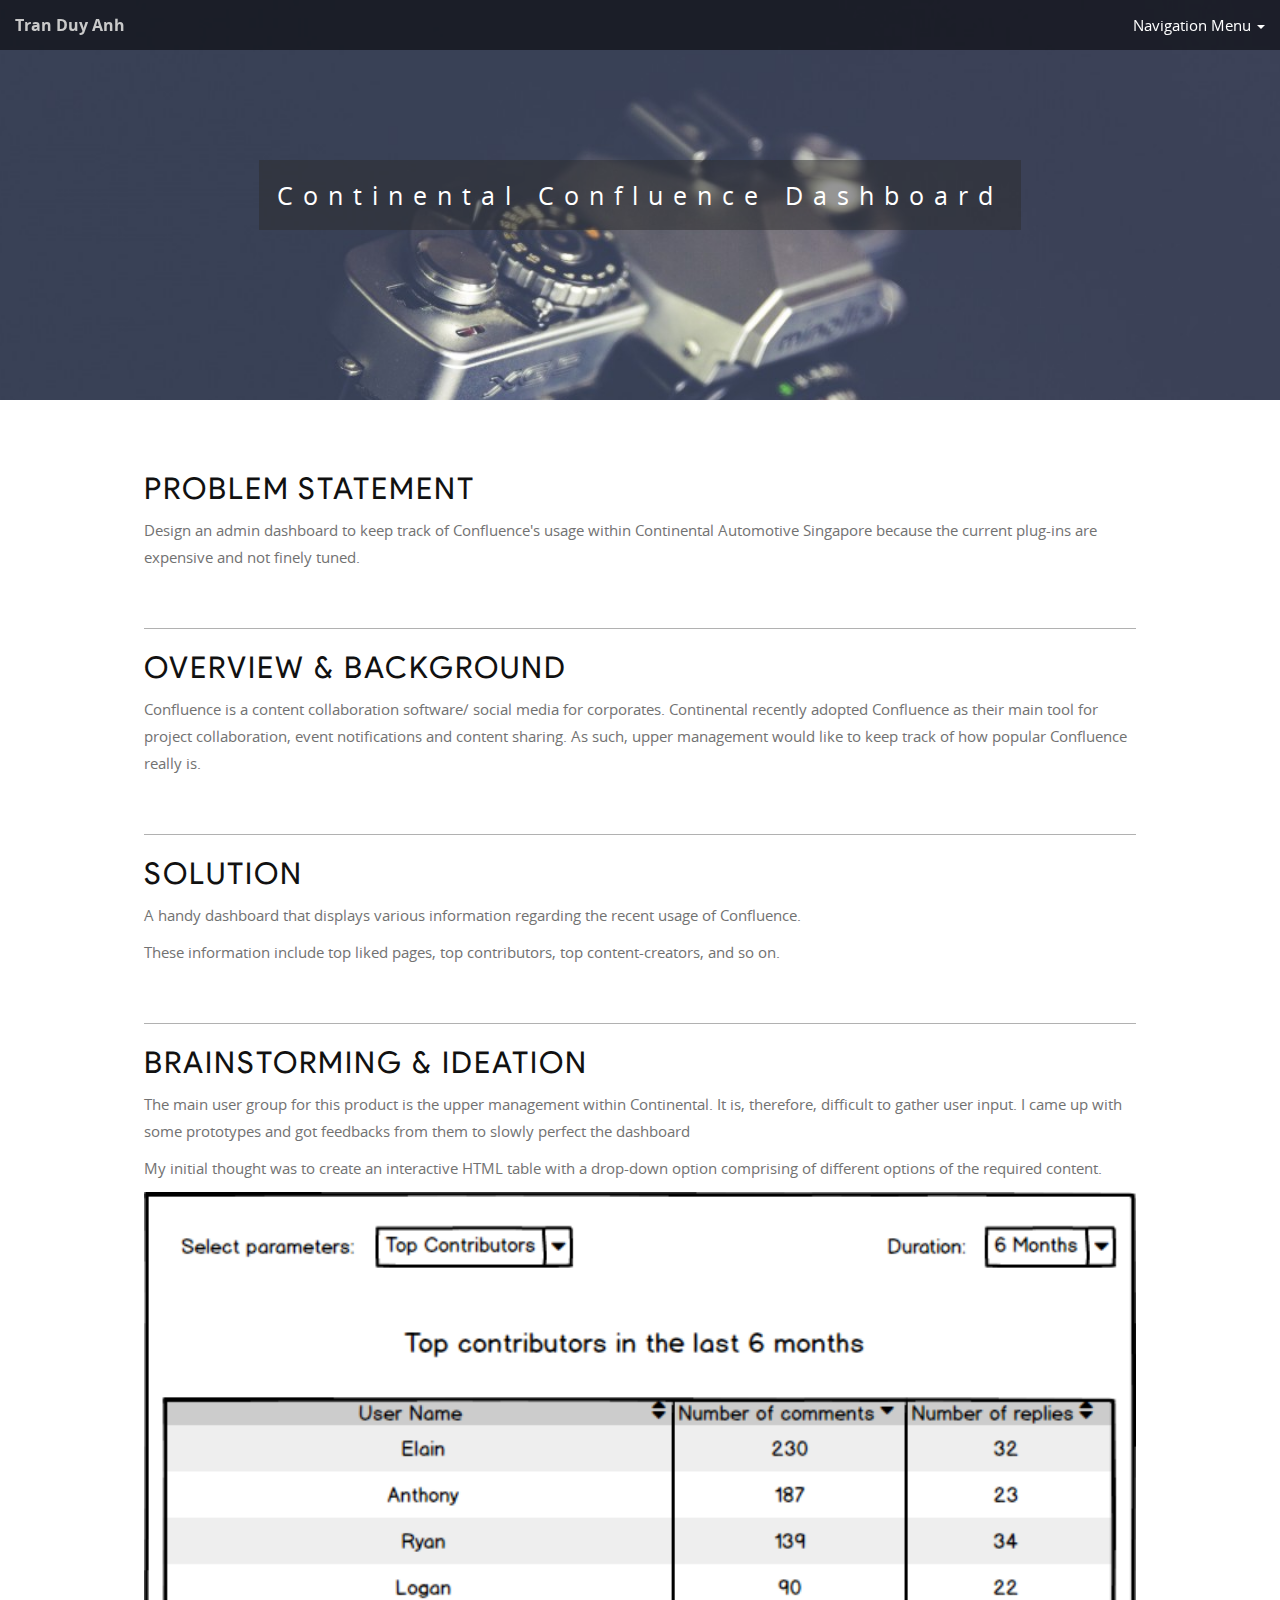
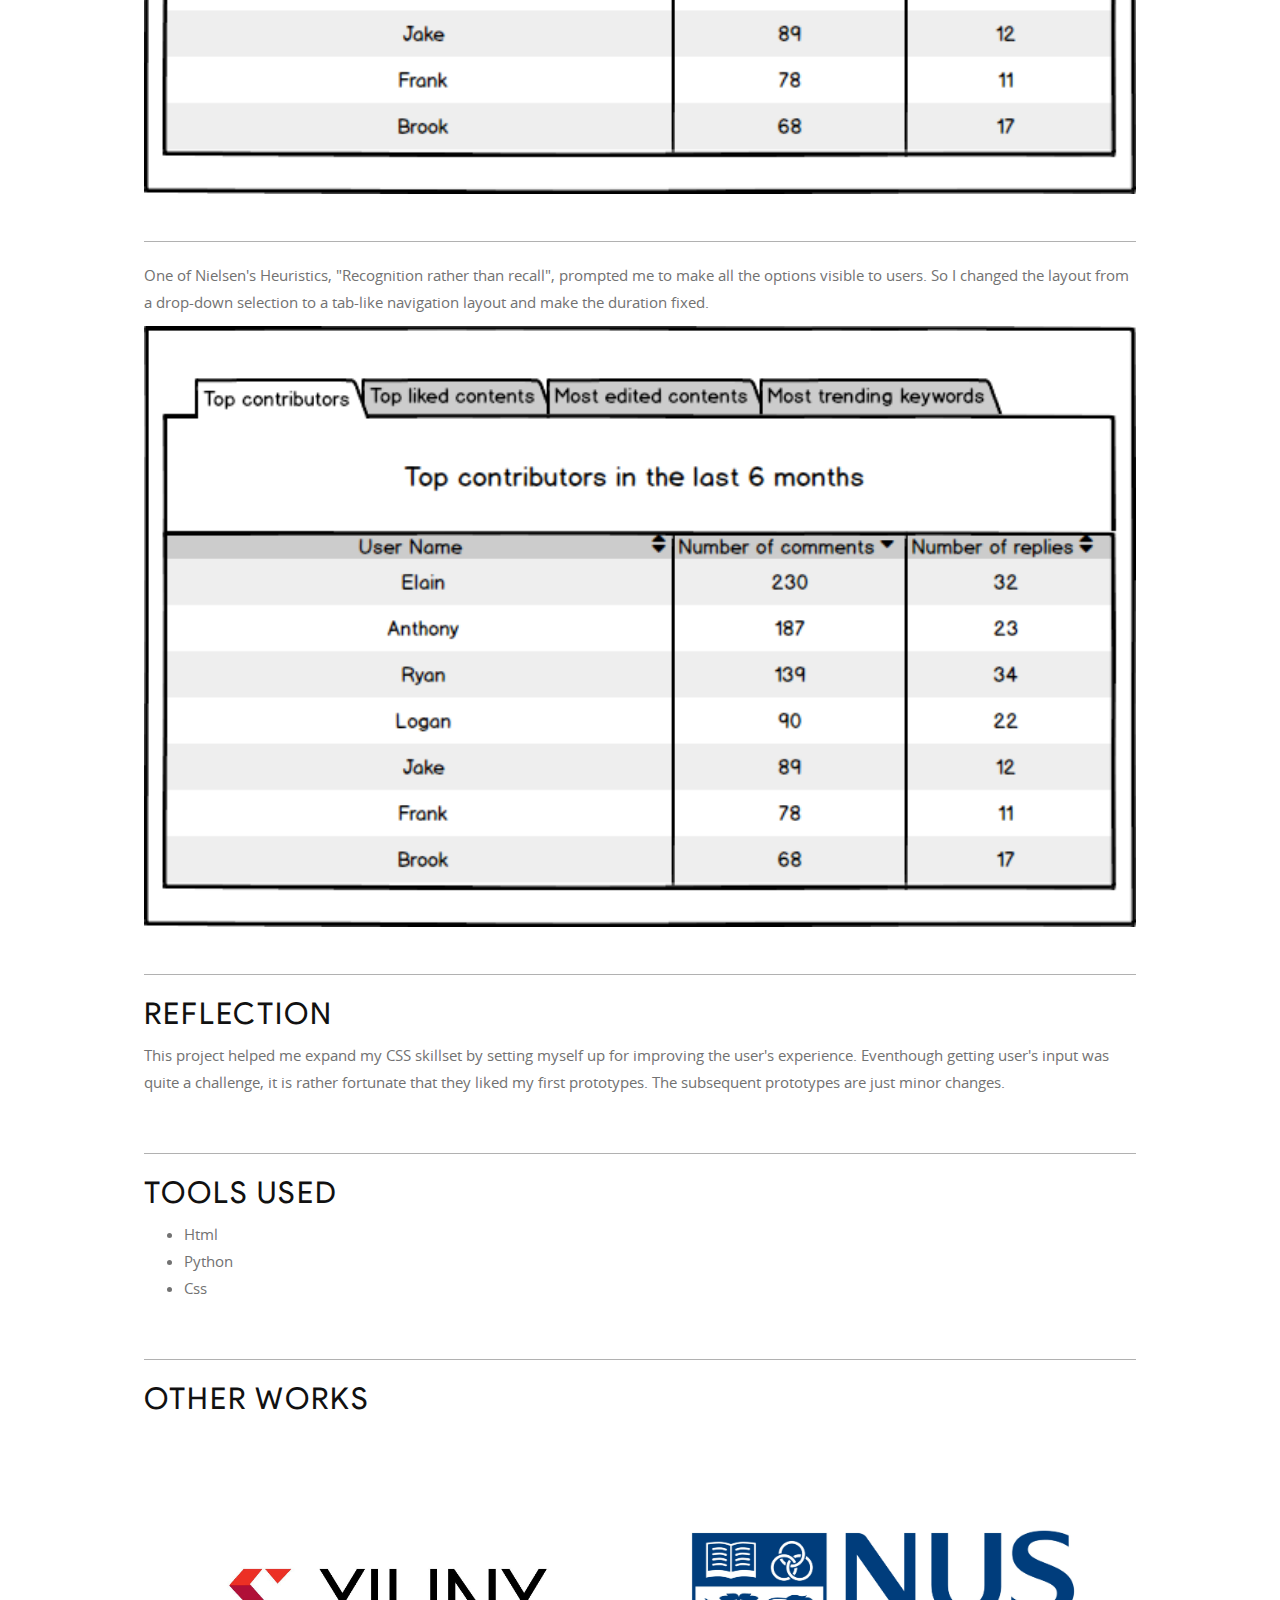
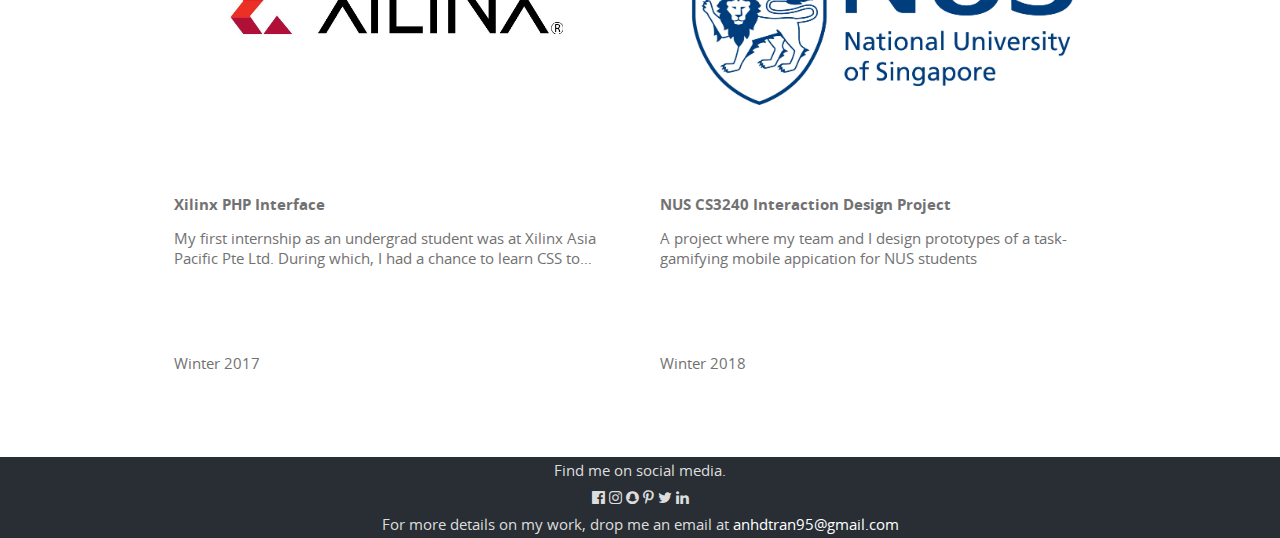
<file: continental.html>
<!DOCTYPE html>
<html>

<head>
    <meta charset="UTF-8">
    <meta name="viewport" content="width=device-width, initial-scale=1">
    <link rel="stylesheet" href="https://cdnjs.cloudflare.com/ajax/libs/font-awesome/4.7.0/css/font-awesome.min.css">
    <link rel="stylesheet" href="https://maxcdn.bootstrapcdn.com/bootstrap/3.3.7/css/bootstrap.min.css">
    <link rel="stylesheet" href="css/open_sans_stylesheet.css">
    <link rel="stylesheet" href="css/project_style.css">
    <script src="https://ajax.googleapis.com/ajax/libs/jquery/3.3.1/jquery.min.js"></script>
    <script src="https://maxcdn.bootstrapcdn.com/bootstrap/3.3.7/js/bootstrap.min.js"></script>

    <link rel="icon" type="image/png" sizes="32x32" href="css/images/pepe.png">
    <title>Continental Confluence Dashboard</title>
</head>

<body>

    <header>
        <nav class="navbar navbar-inverse navbar-fixed-top">
            <div class="container-fluid">
                <div class="navbar-header">
                    <a class="navbar-brand" href="https://anhdtran95.github.io"><b>Tran Duy Anh</b></a>
                </div>
                <ul class="nav navbar-nav navbar-right">
                    <li class="dropdown"><a class="dropdown-toggle" data-toggle="dropdown" href="#">Navigation Menu
                            <span class="caret"></span></a>
                        <ul class="dropdown-menu">
                            <li><a href="#problem_statement">Problem Statement</a></li>
                            <li><a href="#overview">Overview & Background</a></li>
                            <li><a href="#solution">Solution</a></li>
                            <li><a href="#brainstorm">Brainstorming & Ideation</a></li>
                            <li><a href="#reflection">Reflection</a></li>
                            <li><a href="#tool_used">Tool Used</a></li>
                            <li><a href="#other_projects">Other Works</a></li>
                        </ul>
                    </li>
                </ul>
            </div>
        </nav>
    </header>

    <div class="bgimg-1">
        <div class="caption">
            <span class="border">Continental Confluence Dashboard</span>
        </div>
        <section class="demo">
            <a href="#about_me"><span></span></a>
        </section>
    </div>

    <div id="overallMargin">
        <div class="section">
            <div id="problem_statement">
                <h3>Problem Statement</h3>
                <div class="content">
                    <p>Design an admin dashboard to keep track of Confluence's usage within Continental Automotive
                        Singapore
                        because the current plug-ins are expensive and not finely tuned.
                    </p>
                </div>
            </div>
            <br>
            <hr>
            <div id="overview">
                <h3>Overview & Background</h3>
                <div class="content">
                    <p><a href="https://www.atlassian.com/software/confluence">Confluence</a>
                        is a content collaboration software/ social media for corporates.
                        Continental recently adopted Confluence as their main tool for project collaboration,
                        event notifications and content sharing. As such, upper management would like to keep track of
                        how popular Confluence really is.
                    </p>
                </div>
            </div>
            <br>
            <hr>
            <div id="solution">
                <h3>Solution</h3>
                <div class="content">
                    <p>A handy dashboard that displays various information regarding the recent usage of Confluence.
                    </p>
                    <p> These information include top liked pages, top contributors, top content-creators, and so on.
                    </p>
                </div>
            </div>
            <br>
            <hr>
            <div id="brainstorm">
                <h3>Brainstorming & Ideation</h3>
                <div class="content">
                    <p>The main user group for this product is the upper management within
                        Continental. It is, therefore, difficult to gather user input. I came up with some prototypes
                        and got feedbacks from them to slowly perfect the dashboard</p>

                    <p>My initial thought was to create an interactive HTML table with a drop-down option
                        comprising of different options of the required content.
                    </p>
                    <img src="css/images/continental_dropdown.png" width="100%">
                </div>
                <br>
                <hr>
                <div class="content">
                    <p>One of Nielsen's Heuristics, "Recognition rather than recall", prompted me to make all the
                        options visible to users. So I changed the layout from a drop-down selection to a tab-like
                        navigation layout and make the duration fixed.
                    </p>
                    <img src="css/images/continental_tabs.png" width="100%">
                </div>
            </div>

            <br>
            <hr>
            <div id="reflection">
                <h3>reflection</h3>
                <p>
                    This project helped me expand my CSS skillset by setting myself up for improving
                    the user's experience. Eventhough getting user's input was quite a challenge, it is
                    rather fortunate that they liked my first prototypes. The subsequent prototypes are
                    just minor changes.

                </p>
            </div>
            <br>
            <hr>
            <div id="tool_used">
                <h3>Tools used</h3>
                <ul>
                    <li> Html</li>
                    <li> Python</li>
                    <li> Css</li>
                </ul>
            </div>
            <br>
            <hr>
            <h3>Other works</h3>
            <div id="other_projects" class="flexCon imgCon">
                <div class="flexEle left">
                    <a href="xilinx.html">
                        <img src="css/images/xilinx.jpg" height="60%" width="100%" style="display: inline-block; margin: 10px 0px;">
                    </a>
                    <p><b>Xilinx PHP Interface</b></p>
                    <p class="desc">My first internship as an undergrad student was at Xilinx Asia Pacific Pte Ltd. During
                        which, I had
                        a
                        chance to learn CSS to design my first website.</p>
                    <p class="time_previous_work">Winter 2017</p>
    
                </div>
                <div class="flexEle right">
                    <a href="nus_cs_3240.html">
                        <img src="css/images/nus.jpg" height="60%" width="100%" style="display: inline-block; margin: 10px 0px;">
                    </a>
                    <p><b>NUS CS3240 Interaction Design Project</b></p>
                    <p class="desc">A project where my team and I design prototypes of a task-gamifying mobile appication
                        for <a href="http://nus.edu.sg/"></a>NUS
                        students</p>
                    <p class="time_previous_work">Winter 2018</p>
    
                </div>

            </div>
        </div>
    </div>


    <div style="color:#ddd;background-color:#282E34;">
        <footer style="text-align:center; background: transparent;">
            <p>Find me on social media.</p>
            <a href="https://facebook.com"><i class="fa fa-facebook-official"></i></a>
            <a href="https://instagram.com"><i class="fa fa-instagram"></i></a>
            <a href="https://snapchat.com"><i class="fa fa-snapchat"></i></a>
            <a href="https://pinterest.com"><i class="fa fa-pinterest-p"></i></a>
            <a href="https://twitter.com"><i class="fa fa-twitter"></i></a>
            <a href="https://linkedin.com"><i class="fa fa-linkedin"></i></a>
            <p>For more details on my work, drop me an email at <a href="mailto:anhdtran95@gmail.com" target="_blank"
                    style="color: white;">anhdtran95@gmail.com</a></p>
        </footer>

    </div>

    <script src="js/project_scripts.js"></script>

</body>

</html>
</file>
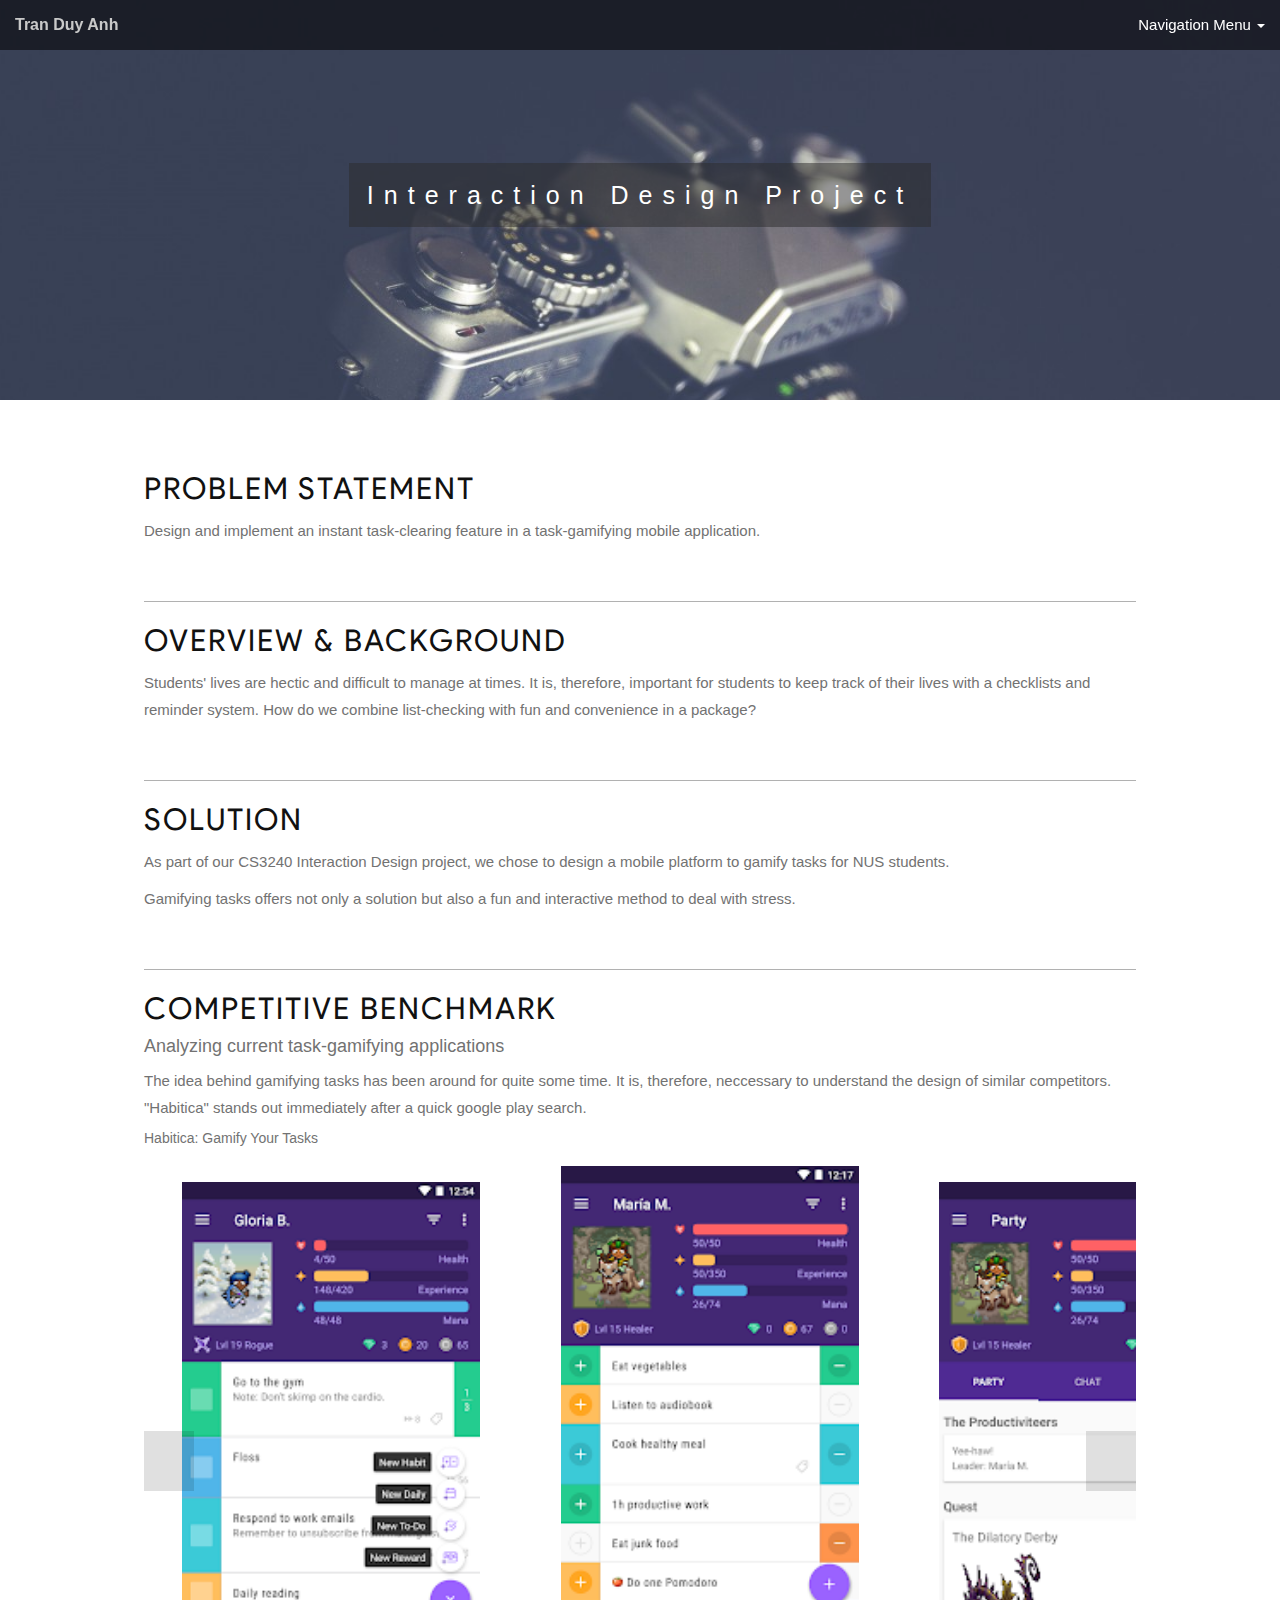
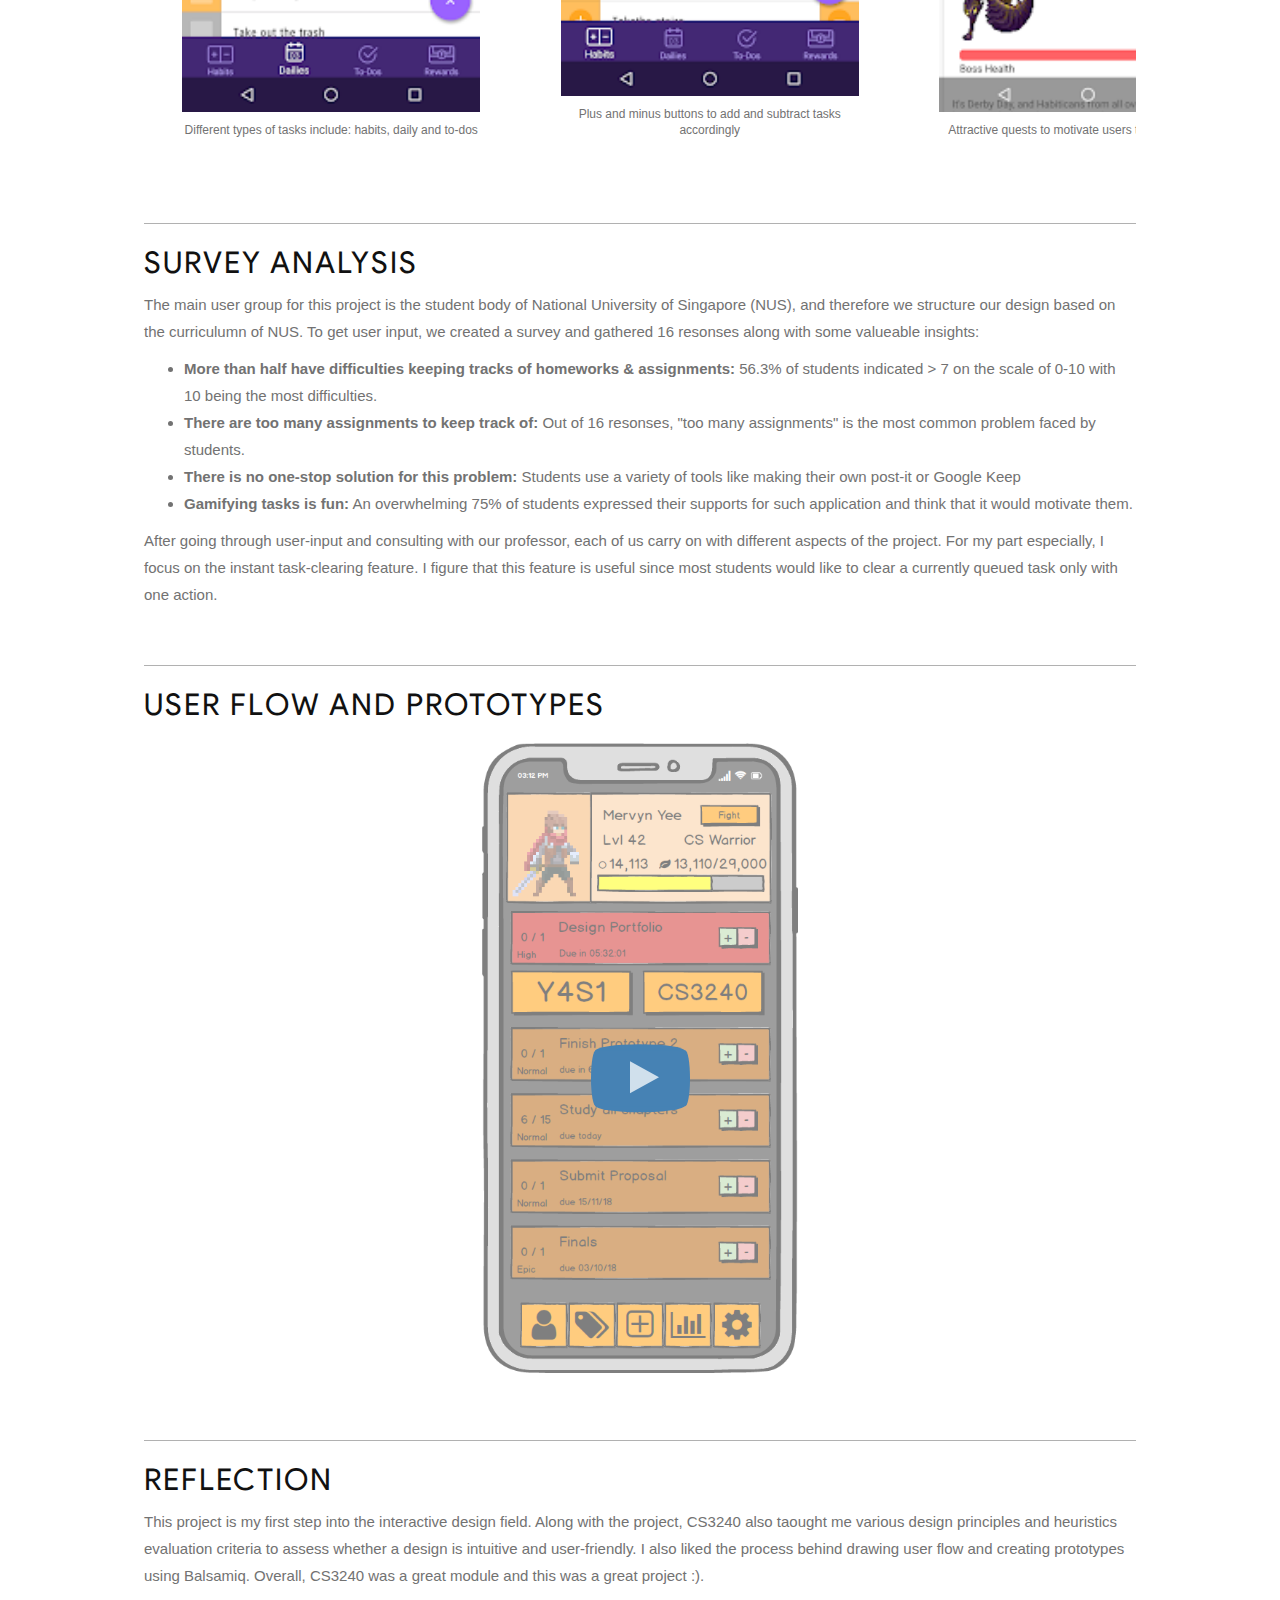
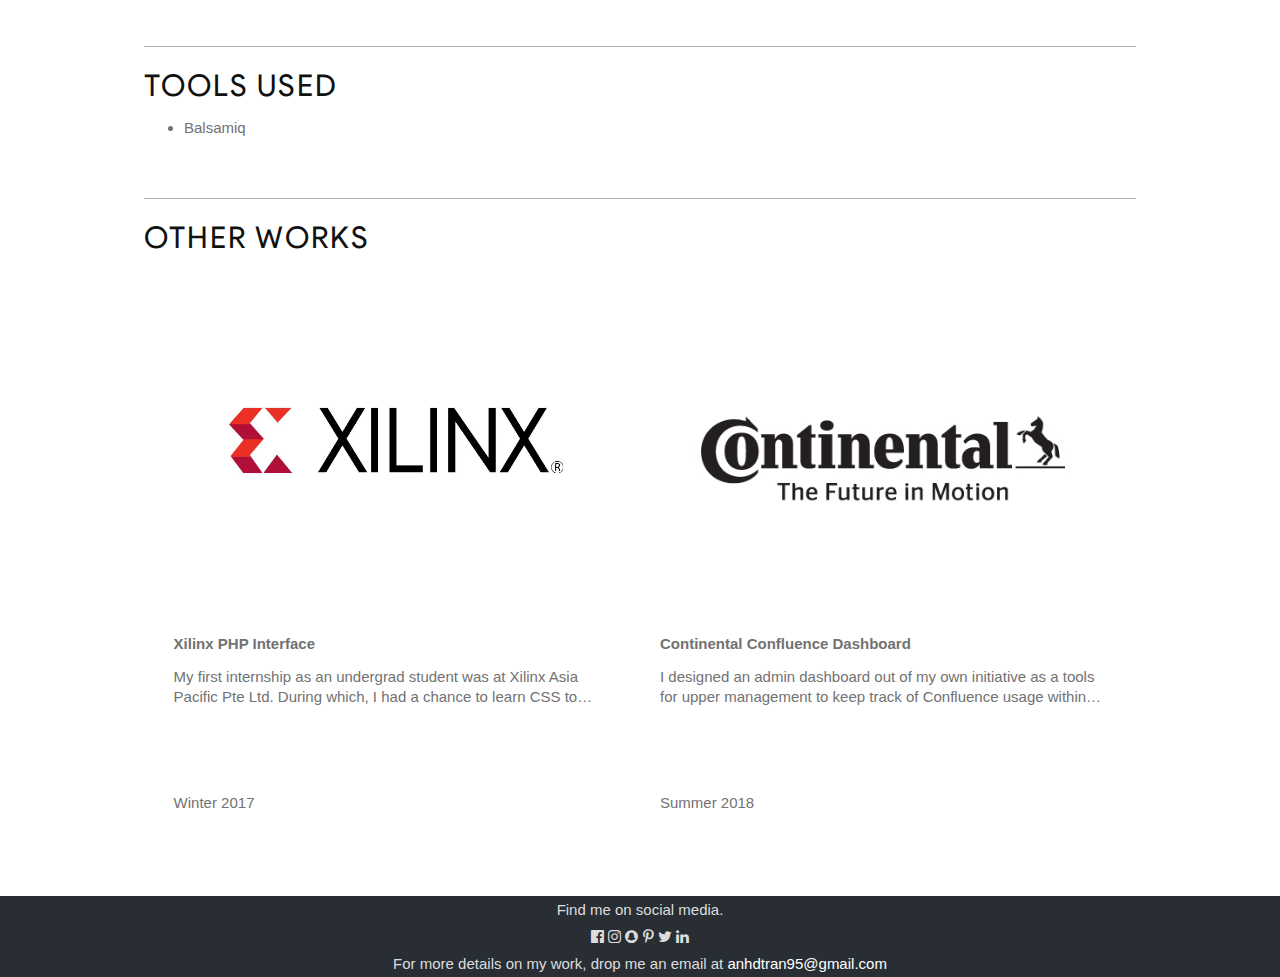
<file: nus_cs_3240.html>
<!DOCTYPE html>
<html>

<head>
    <meta charset="UTF-8">
    <meta name="viewport" content="width=device-width, initial-scale=1">
    <link rel="stylesheet" href="https://use.fontawesome.com/releases/v5.4.1/css/all.css" integrity="sha384-5sAR7xN1Nv6T6+dT2mhtzEpVJvfS3NScPQTrOxhwjIuvcA67KV2R5Jz6kr4abQsz"
        crossorigin="anonymous">
    <link rel="stylesheet" href="https://cdnjs.cloudflare.com/ajax/libs/font-awesome/4.7.0/css/font-awesome.min.css">
    <link rel="stylesheet" href="https://maxcdn.bootstrapcdn.com/bootstrap/3.3.7/css/bootstrap.min.css">
    <link rel="stylesheet" href="css/project_style.css">
    <script src="https://ajax.googleapis.com/ajax/libs/jquery/3.3.1/jquery.min.js"></script>
    <script src="https://maxcdn.bootstrapcdn.com/bootstrap/3.3.7/js/bootstrap.min.js"></script>
    <!-- Add maphilight plugin -->
    <script type="text/javascript" src="js/jquery.maphilight.min.js"></script>

    <link rel="icon" type="image/png" sizes="32x32" href="css/images/pepe.png">
    <title>Interaction Design Project</title>
</head>

<body>

    <header>
        <nav class="navbar navbar-inverse navbar-fixed-top">
            <div class="container-fluid">
                <div class="navbar-header">
                    <a class="navbar-brand" href="https://anhdtran95.github.io"><b>Tran Duy Anh</b></a>
                </div>
                <ul class="nav navbar-nav navbar-right">
                    <li class="dropdown"><a class="dropdown-toggle" data-toggle="dropdown" href="#">Navigation Menu
                            <span class="caret"></span></a>
                        <ul class="dropdown-menu">
                            <li><a href="#problem_statement">Problem Statement</a></li>
                            <li><a href="#overview">Overview & Background</a></li>
                            <li><a href="#solution">Solution</a></li>
                            <li><a href="#benchmark">Competitive Benchmark</a></li>
                            <li><a href="#survey">Survey Analysis</a></li>
                            <li><a href="#user_flow">User Flow & Prototypes</a></li>
                            <li><a href="#reflection">Reflection</a></li>
                            <li><a href="#tool_used">Tool Used</a></li>
                            <li><a href="#other_projects">Other Works</a></li>
                        </ul>
                    </li>
                </ul>
            </div>
        </nav>
    </header>

    <div class="bgimg-1">
        <div class="caption">
            <span class="border">Interaction Design Project</span>
        </div>
        <section class="demo">
            <a href="#about_me"><span></span></a>
        </section>
    </div>

    <div id="overallMargin">
        <div class="section">
            <div id="problem_statement">
                <h3>Problem Statement</h3>
                <div class="content">
                    <p>Design and implement an instant task-clearing feature in a task-gamifying mobile application.
                    </p>

                </div>
            </div>
            <br>
            <hr>
            <div id="overview">
                <h3>Overview & Background</h3>
                <div class="content">
                    <p>Students' lives are hectic and difficult to manage at times.
                        It is, therefore, important for students to keep track of their lives with a checklists and
                        reminder system. How do we combine list-checking with fun and convenience in a package?
                    </p>
                </div>
            </div>
            <br>
            <hr>
            <div id="solution">
                <h3>Solution</h3>
                <div class="content">
                    <p> As part of our CS3240 Interaction Design project, we chose to design a mobile platform to
                        gamify tasks for NUS students.
                    </p>
                    <p>Gamifying tasks offers not only a solution but also a fun and interactive method to deal with
                        stress.
                    </p>
                </div>
            </div>
            <br>
            <hr>
            <div id="benchmark">
                <h3>Competitive Benchmark</h3>
                <h4>Analyzing current task-gamifying applications</h4>
                <p>
                    The idea behind gamifying tasks has been around for quite some time. It is, therefore, neccessary
                    to understand the design of similar competitors. "Habitica" stands out immediately after a quick
                    google play search.
                </p>
                <div class="content">
                    <a href="https://play.google.com/store/apps/details?id=com.habitrpg.android.habitica&hl=en">
                        <h5>Habitica: Gamify Your Tasks</h5>
                    </a>
                    <div class="img_container_wrap">
                        <div class="img_container">
                            <div class="img">
                                <img src="css/images/habitica_1.webp">
                                <p> Different types of tasks include: habits, daily and to-dos</p>
                            </div>
                            <div class="img">
                                <img src="css/images/habitica_2.webp">
                                <p> Plus and minus buttons to add and subtract tasks accordingly</p>
                            </div>
                            <div class="img">
                                <img src="css/images/habitica_3.webp">
                                <p> Attractive quests to motivate users to complete tasks</p>
                            </div>
                            <div class="img">
                                <img src="css/images/habitica_4.webp">
                                <p> List of tasks and rewards for full display of information</p>
                            </div>
                            <div class="img">
                                <img src="css/images/habitica_5.webp">
                                <p> Notification when gaining a level as a from of feedback</p>
                            </div>
                            <div class="img">
                                <img src="css/images/habitica_6.webp">
                                <p> Social features like party is included to increase user base</p>
                            </div>
                            <div class="img">
                                <img src="css/images/habitica_7.webp">
                                <p> An user feed to share and post contents and messages</p>
                            </div>
                            <div class="img">
                                <img src="css/images/habitica_8.webp">
                                <p> Rich character customizations makes users more engaged</p>
                            </div>
                        </div>
                        <a href="#" class="previous"><i class="fas fa-chevron-left"></i></a>
                        <a href="#" class="next"><i class="fas fa-chevron-right"></i></a>
                    </div>
                </div>
            </div>
            <br>
            <hr>
            <div id="survey">
                <h3>Survey Analysis</h3>
                <div class="content">
                    <p>The main user group for this project is the student body of National University of Singapore
                        (NUS), and therefore we structure our design based on the curriculumn of NUS. To get user
                        input, we created a
                        <a href="https://docs.google.com/forms/d/e/1FAIpQLSfN8CkbemSz88ZQZzKVxiS1NV80OLbix-ngSUSU0OMcN_arig/viewform">survey</a>
                        and gathered
                        <a href="">16 resonses</a>
                        along with some valueable insights:
                        <ul>
                            <li><b>More than half have difficulties keeping tracks of homeworks & assignments:</b>
                                56.3% of students indicated > 7 on the scale of 0-10 with 10 being the most
                                difficulties.</li>
                            <li><b>There are too many assignments to keep track of:</b> Out of 16 resonses, "too many
                                assignments" is the most common problem faced by students.</li>
                            <li><b>There is no one-stop solution for this problem:</b> Students use a variety of tools
                                like making their own post-it or <a href="https://www.google.com/keep/">Google Keep</a>
                            </li>
                            <li><b>Gamifying tasks is fun:</b> An overwhelming 75% of students expressed their supports
                                for such application and think that it would motivate them.</li>
                        </ul>
                    </p>
                    <p>
                        After going through user-input and consulting with our professor, each of us carry on with
                        different aspects of the project. For my part especially, I focus on the instant task-clearing
                        feature. I figure that this feature is useful since most students would like to clear a
                        currently queued task only with one action.
                    </p>
                </div>
            </div>
            <br>
            <hr>
            <div id="user_flow">
                <h3>User Flow and prototypes</h3>
                <div id="modalContainer">

                    <div id="modalContainerLayer" style="height: 70vh;">
                        <img id="hModal" src="css/images/nus_mainpage.png">
                        <!-- Trigger/Open The Modal -->
                        <div id="modalButt" data-toggle="tooltip" data-placement="top" title="Click to interact!"></div>
                        <p id="widerBrowser">Please use a wider browser to load :)</p>
                    </div>

                    <!-- The Modal -->
                    <div id="myModal" class="modal" style="padding-top: 65px;">

                        <!-- Modal content -->
                        <div class="modal-content" style="width: 30%;">
                            <span class="close">&times;</span>
                            <h4 id="imgTitle">Landing Page Prototype</h4>
                            <img src="css/images/nus_mainpage.png" usemap="#screen1" class="proto proto1">
                            <map name="screen1">
                                <area id="tooltipAreaH" shape="rect" coords="170, 50, 215, 65" href="#" onclick="nextScr(2); h(2); return false;"
                                    data-toggle="tooltip" data-placement="left" title="Click here to get started!">
                            </map>
                            <img src="css/images/nus_fight.png" usemap="#screen2" class="proto proto2" style="display: none;">
                            <map name="screen2">
                                <area shape="rect" coords="60, 265, 110, 285" href="#" onclick="nextScr(1); h(1); return false;">
                                <area shape="rect" coords="138, 265, 190, 285" href="#" onclick="nextScr(3); h(3); return false;">
                            </map>
                            <img src="css/images/nus_fight_done.png" usemap="#screen3" class="proto proto3" style="display: none;">
                            <map name="screen3">
                                <area id="tooltipAreaH1" shape="rect" coords="23, 274, 224, 315" href="#" onclick="nextScr(4); h(4); return false;"
                                    data-toggle="tooltip" title="Select this task!">
                            </map>
                            <img src="css/images/nus_set.png" usemap="#screen4" class="proto proto4" style="display: none;">
                            <map name="screen4">
                                <area shape="rect" coords="60, 265, 110, 285" href="#" onclick="nextScr(3); h(3); return false;">
                                <area shape="rect" coords="138, 265, 190, 285" href="#" onclick="nextScr(5); h(5); return false;">
                            </map>
                            <img src="css/images/nus_set_done.png" class="proto proto5">
                            <a href="#" onclick="nextScr(1); h(1); return false;" title="Click to replay!" data-toggle="tooltip"
                                id="redo_butt"><i class="fas fa-redo"></i></a>

                        </div>

                    </div>

                    <!-- END MODAL HERE-->

                </div>
            </div>
            <br>
            <hr>
            <div id="reflection">
                <h3>reflection</h3>
                <p>
                    This project is my first step into the interactive design field. Along with the project,
                    CS3240 also taought me various design principles and heuristics evaluation criteria to assess
                    whether a design is intuitive and user-friendly. I also liked the process behind drawing user flow
                    and creating prototypes using Balsamiq. Overall, CS3240 was a great module and this was a great
                    project :).
                </p>
            </div>
            <br>
            <hr>
            <div id="tool_used">
                <h3>Tools used</h3>
                <ul>
                    <li> Balsamiq </li>
                </ul>
            </div>
            <br>
            <hr>
            <h3>Other works</h3>
            <div id="other_projects" class="flexCon imgCon">
                <div class="flexEle left">
                    <a href="xilinx.html">
                        <img src="css/images/xilinx.jpg" height="60%" width="100%" style="display: inline-block; margin: 10px 0px;">
                    </a>
                    <p><b>Xilinx PHP Interface</b></p>
                    <p class="desc">My first internship as an undergrad student was at Xilinx Asia Pacific Pte Ltd.
                        During
                        which, I had
                        a
                        chance to learn CSS to design my first website.</p>
                    <p class="time_previous_work">Winter 2017</p>

                </div>
                <div class="flexEle right">
                    <a href="continental.html">
                        <img src="css/images/continental.jpg" height="60%" width="100%" style="display: inline-block; margin: 10px 0px;">
                    </a>
                    <p><b>Continental Confluence Dashboard</b></p>
                    <p class="desc">I designed an admin dashboard out of my own initiative as a tools for upper
                        management
                        to keep track
                        of Confluence usage within Continental Automotive Singapore Pte Ltd.</p>
                    <p class="time_previous_work">Summer 2018</p>

                </div>

            </div>
        </div>
    </div>


    <div style="color:#ddd;background-color:#282E34;">
        <footer style="text-align:center; background: transparent;">
            <p>Find me on social media.</p>
            <a href="https://facebook.com"><i class="fa fa-facebook-official"></i></a>
            <a href="https://instagram.com"><i class="fa fa-instagram"></i></a>
            <a href="https://snapchat.com"><i class="fa fa-snapchat"></i></a>
            <a href="https://pinterest.com"><i class="fa fa-pinterest-p"></i></a>
            <a href="https://twitter.com"><i class="fa fa-twitter"></i></a>
            <a href="https://linkedin.com"><i class="fa fa-linkedin"></i></a>
            <p>For more details on my work, drop me an email at <a href="mailto:anhdtran95@gmail.com" target="_blank"
                    style="color: white;">anhdtran95@gmail.com</a></p>
        </footer>

    </div>

    <script src="js/project_scripts.js"></script>

</body>

</html>
</file>
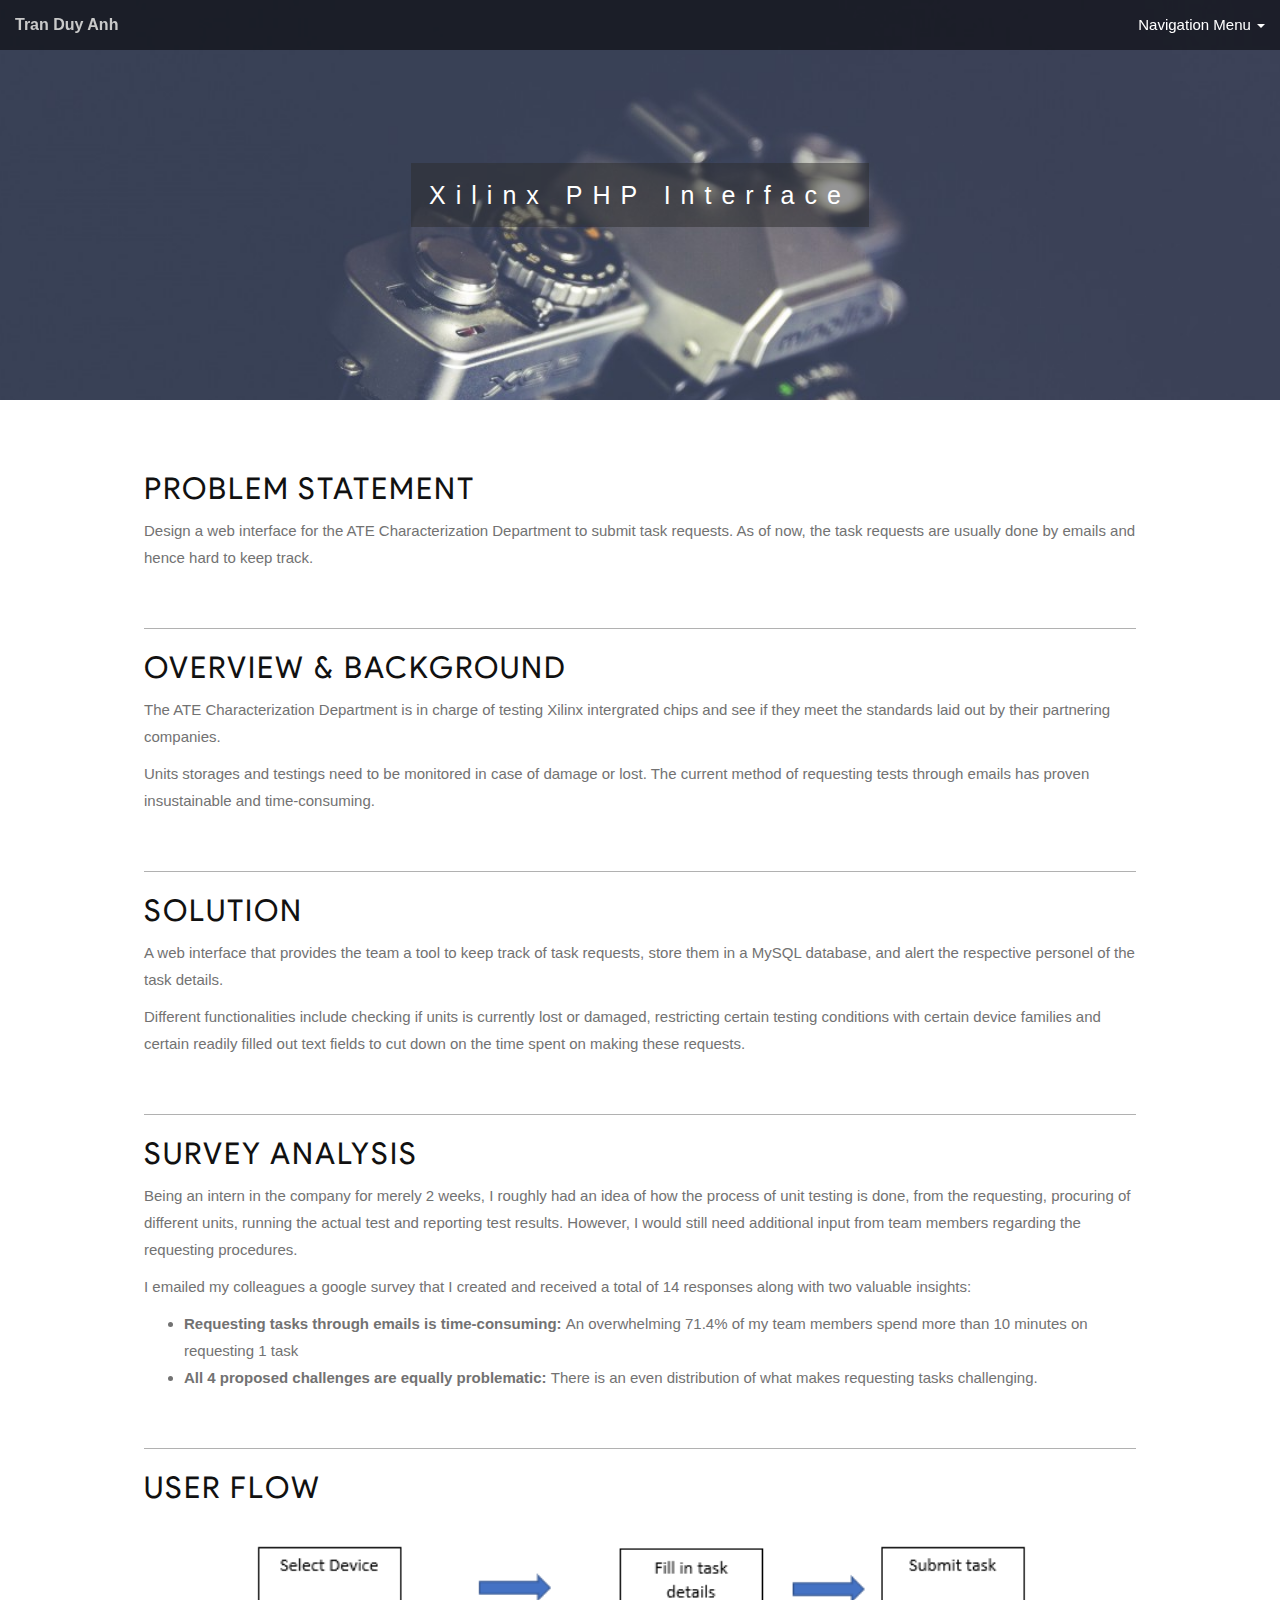
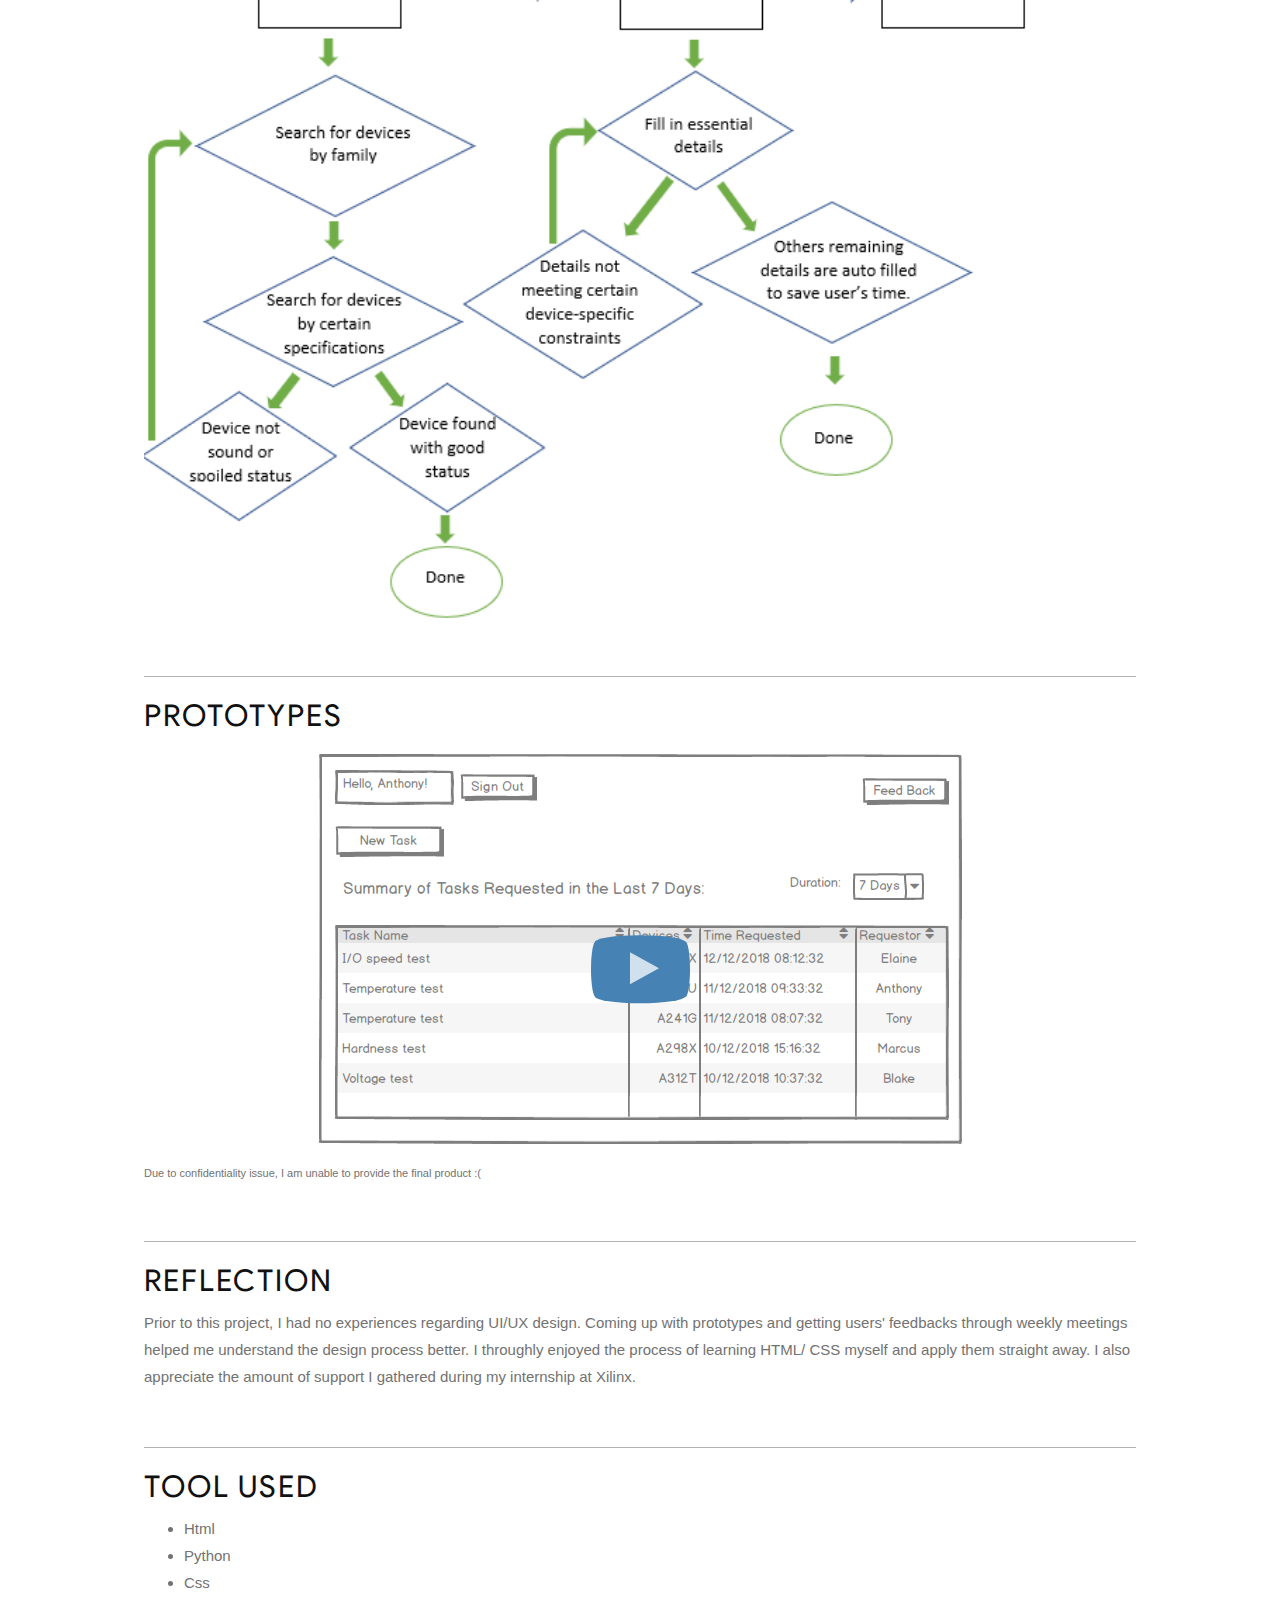
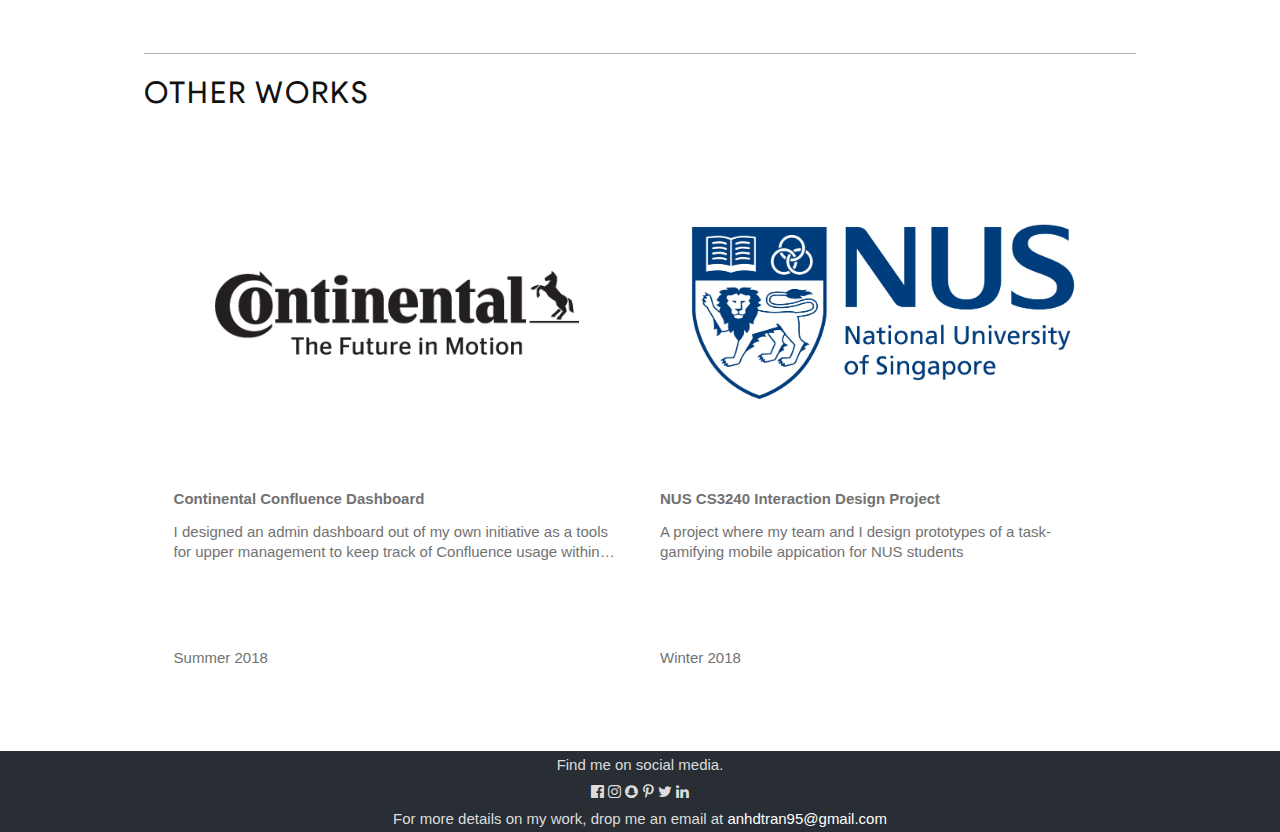
<file: xilinx.html>
<!DOCTYPE html>
<html>

<head>
    <meta charset="UTF-8">
    <meta name="viewport" content="width=device-width, initial-scale=1">
    <link rel="stylesheet" href="https://cdnjs.cloudflare.com/ajax/libs/font-awesome/4.7.0/css/font-awesome.min.css">
    <link rel="stylesheet" href="https://maxcdn.bootstrapcdn.com/bootstrap/3.3.7/css/bootstrap.min.css">
    <link rel="stylesheet" href="css/project_style.css">
    <script src="https://ajax.googleapis.com/ajax/libs/jquery/3.3.1/jquery.min.js"></script>
    <script src="https://maxcdn.bootstrapcdn.com/bootstrap/3.3.7/js/bootstrap.min.js"></script>
    <!-- Add maphilight plugin -->
    <script type="text/javascript" src="js/jquery.maphilight.min.js"></script>

    <link rel="icon" type="image/png" sizes="32x32" href="css/images/pepe.png">
    <title>Xilinx PHP Interface</title>
</head>

<body>

    <header>
        <nav class="navbar navbar-inverse navbar-fixed-top">
            <div class="container-fluid">
                <div class="navbar-header">
                    <a class="navbar-brand" href="https://anhdtran95.github.io"><b>Tran Duy Anh</b></a>
                </div>
                <ul class="nav navbar-nav navbar-right">
                    <li class="dropdown"><a class="dropdown-toggle" data-toggle="dropdown" href="#">Navigation Menu
                            <span class="caret"></span></a>
                        <ul class="dropdown-menu">
                            <li><a href="#problem_statement">Problem Statement</a></li>
                            <li><a href="#overview">Overview & Background</a></li>
                            <li><a href="#solution">Solution</a></li>
                            <li><a href="#survey">Survey Analysis</a></li>
                            <li><a href="#user_flow">User Flow</a></li>
                            <li><a href="#prototypes">Prototypes</a></li>
                            <li><a href="#reflection">Reflection</a></li>
                            <li><a href="#tool_used">Tool Used</a></li>
                            <li><a href="#other_projects">Other Works</a></li>
                        </ul>
                    </li>
                </ul>
            </div>
        </nav>
    </header>

    <div class="bgimg-1">
        <div class="caption">
            <span class="border">Xilinx PHP Interface</span>
        </div>
        <section class="demo">
            <a href="#about_me"><span></span></a>
        </section>
    </div>
    <div id="overallMargin">
        <div class="section">
            <div id="problem_statement">
                <h3>Problem Statement</h3>
                <div class="content">
                    <p>Design a web interface for the ATE Characterization Department to submit task requests.
                        As of now, the task requests are usually done by emails and hence hard to keep track.
                    </p>

                </div>
                <br>
                <hr>
            </div>
            <div id="overview">
                <h3>Overview & Background</h3>
                <div class="content">
                    <p>The ATE Characterization Department is in charge of testing Xilinx intergrated chips and see if
                        they meet the standards laid out by their partnering companies.
                    </p>
                    <p> Units storages and testings need to be monitored in case of damage or lost. The current method
                        of requesting tests through emails has proven insustainable and time-consuming.
                    </p>
                </div>
                <br>
                <hr>
            </div>

            <div id="solution">
                <h3>Solution</h3>
                <div class="content">
                    <p>A web interface that provides the team a tool
                        to keep track of task requests, store them in a MySQL database, and alert the respective
                        personel of the task details.
                    </p>
                    <p> Different functionalities include checking if units is currently lost or damaged, restricting
                        certain testing conditions with certain device families and certain readily filled out text
                        fields to cut down on the time spent on making these requests.
                    </p>
                </div>
            </div>
            <br>
            <hr>
            <div id="survey">
                <h3>Survey Analysis</h3>
                <div class="content">
                    <p>Being an intern in the company for merely 2 weeks, I roughly had an idea of how the process of
                        unit
                        testing is done, from the requesting, procuring of different units, running the actual test and
                        reporting
                        test results. However, I would still need additional input from team members regarding the
                        requesting procedures.
                    </p>
                    <p> I emailed my colleagues a
                        <a href="https://docs.google.com/forms/d/e/1FAIpQLSenXA3OPTFd27FYYYyCyDdvZ6PaE_KjqiEI_mtD5QPd-Kx2Dw/viewform?usp=sf_link">
                            google survey
                        </a> that I created and received a total of 14 responses along with two valuable insights:
                    </p>
                    <ul>
                        <li> <b>Requesting tasks through emails is time-consuming: </b> An overwhelming 71.4% of my
                            team
                            members spend more than 10 minutes on requesting 1 task</li>
                        <li> <b>All 4 proposed challenges are equally problematic: </b> There is an even distribution
                            of
                            what makes requesting tasks challenging.</li>
                    </ul>
                </div>
            </div>
            <br>
            <hr>

            <div id="user_flow">
                <h3>User flow</h3>
                <div class="content" style="text-align: center;">
                    <img src="css/images/xilinx_user_flow.png" width="100%">
                </div>
            </div>
            <br>
            <hr>
            <div id="prototypes">
                <h3>prototypes</h3>
                <div id="modalContainer">


                    <div id="modalContainerLayer">
                        <img id="xModal" src="css/images/xilinx_first_screen.png">
                        <!-- Trigger/Open The Modal -->
                        <div id="modalButt" data-toggle="tooltip" data-placement="top" title="Click to interact!"></div>
                        <p id="widerBrowser">Please use a wider browser to load :)</p>
                    </div>

                    <!-- The Modal -->
                    <div id="myModal" class="modal" style="padding-top: 100px;">

                        <!-- Modal content -->
                        <div class="modal-content" style="width: 64%;">
                            <span class="close">&times;</span>
                            <h4 id="imgTitle">Landing Page Prototype</h4>
                            <img src="css/images/xilinx_first_screen.png" usemap="#screen1" class="proto proto1">
                            <map name="screen1">
                                <area id="tooltipAreaX" shape="rect" coords="16, 72, 124, 103" href="#" onclick="nextScr(2); x(2); return false;"
                                    data-toggle="tooltip" data-placement="right" title="Click here to get started!">
                            </map>
                            <img src="css/images/xilinx_new_task.png" usemap="#screen2" class="proto proto2" style="display: none;">
                            <map name="screen2">
                                <area shape="rect" coords="29, 322, 95, 349" href="#" onclick="nextScr(3); x(3); return false;">
                                <area shape="rect" coords="466, 49, 620, 81" href="#" onclick="nextScr(1); x(1); return false;">
                                <area shape="rect" coords="23, 45, 130, 72" href="#" onclick="nextScr(4); x(4); return false;">
                            </map>
                            <img src="css/images/xilinx_success.png" usemap="#screen3" class="proto proto3" style="display: none;">
                            <map name="screen3">
                                <area shape="rect" coords="48, 286, 130, 313" href="#" onclick="nextScr(2); x(2); return false;">
                                <area shape="rect" coords="158, 286, 334, 313" href="#" onclick="nextScr(2); x(2); return false;">
                                <area shape="rect" coords="365, 286, 423, 313" href="#" onclick="nextScr(1); x(1); return false;">
                            </map>
                            <img src="css/images/xilinx_selectDev.png" usemap="#screen4" class="proto proto4" style="display: none;">
                            <map name="screen4">
                                <area shape="rect" coords="290, 258, 350, 285" href="#" onclick="nextScr(2); x(2); return false;">
                            </map>

                        </div>

                    </div>

                    <!-- END MODAL HERE-->

                </div>
                <p style="margin: 10px 0px; font-size: 11px;">Due to confidentiality issue, I am unable to provide
                    the final product :(</p>
            </div>
            <br>
            <hr>
            <div id="reflection">
                <h3>Reflection</h3>
                <p>
                    Prior to this project, I had no experiences regarding UI/UX design. Coming up with
                    prototypes and getting users' feedbacks through weekly meetings helped me understand
                    the design process better. I throughly enjoyed the process of learning HTML/ CSS myself
                    and apply them straight away. I also appreciate the amount of support I gathered during
                    my internship at Xilinx.
                </p>
            </div>
            <br>
            <hr>
            <div id="tool_used">
                <h3>Tool used</h3>
                <ul>
                    <li> Html</li>
                    <li> Python</li>
                    <li> Css</li>
                </ul>
            </div>
            <br>
            <hr>
            <h3>Other works</h3>
            <div id="other_projects" class="flexCon imgCon">
                <div class="flexEle left">
                    <a href="continental.html">
                        <img src="css/images/continental.jpg" height="60%" width="100%" style="display: inline-block; margin: 10px 0px;">
                    </a>
                    <p><b>Continental Confluence Dashboard</b></p>
                    <p class="desc">I designed an admin dashboard out of my own initiative as a tools for upper
                        management
                        to keep track
                        of Confluence usage within Continental Automotive Singapore Pte Ltd.</p>
                    <p class="time_previous_work">Summer 2018</p>

                </div>
                <div class="flexEle right">
                    <a href="nus_cs_3240.html">
                        <img src="css/images/nus.jpg" height="60%" width="100%" style="display: inline-block; margin: 10px 0px;">
                    </a>
                    <p><b>NUS CS3240 Interaction Design Project</b></p>
                    <p class="desc">A project where my team and I design prototypes of a task-gamifying mobile
                        appication
                        for <a href="http://nus.edu.sg/"></a>NUS
                        students</p>
                    <p class="time_previous_work">Winter 2018</p>

                </div>

            </div>
        </div>
    </div>


    <div style="color:#ddd;background-color:#282E34;">
        <footer style="text-align:center; background: transparent;">
            <p>Find me on social media.</p>
            <a href="https://facebook.com"><i class="fa fa-facebook-official"></i></a>
            <a href="https://instagram.com"><i class="fa fa-instagram"></i></a>
            <a href="https://snapchat.com"><i class="fa fa-snapchat"></i></a>
            <a href="https://pinterest.com"><i class="fa fa-pinterest-p"></i></a>
            <a href="https://twitter.com"><i class="fa fa-twitter"></i></a>
            <a href="https://linkedin.com"><i class="fa fa-linkedin"></i></a>
            <p>For more details on my work, drop me an email at <a href="mailto:anhdtran95@gmail.com" target="_blank"
                    style="color: white;">anhdtran95@gmail.com</a></p>
        </footer>

    </div>

    <script src="js/project_scripts.js"></script>

</body>

</html>
</file>
<file: css/open_sans_stylesheet.css>
/***** Font Definition for Open Sans. This stylesheet comes from qrohlf.com/posts/better-opensans *****/

/* Regular */
@font-face {
    font-family: 'Open Sans';
    
    src: url('fonts/OpenSans-Regular-webfont.eot');
    src: url('fonts/OpenSans-Regular-webfont.eot?#iefix') format('embedded-opentype'),
         url('fonts/OpenSans-Regular-webfont.woff') format('woff'),
         url('fonts/OpenSans-Regular-webfont.ttf') format('truetype'),
         url('fonts/OpenSans-Regular-webfont.svg#OpenSansRegular') format('svg');
    font-weight: normal;
    font-weight: 400;
    font-style: normal;

}

/* Italic */
@font-face {
    font-family: 'Open Sans';
    src: url('fonts/OpenSans-Italic-webfont.eot');
    src: url('fonts/OpenSans-Italic-webfont.eot?#iefix') format('embedded-opentype'),
         url('fonts/OpenSans-Italic-webfont.woff') format('woff'),
         url('fonts/OpenSans-Italic-webfont.ttf') format('truetype'),
         url('fonts/OpenSans-Italic-webfont.svg#OpenSansItalic') format('svg');
    font-weight: normal;
    font-weight: 400;
    font-style: italic;

}

/* Light */
@font-face {
    font-family: 'Open Sans';
    src: url('fonts/OpenSans-Light-webfont.eot');
    src: url('fonts/OpenSans-Light-webfont.eot?#iefix') format('embedded-opentype'),
         url('fonts/OpenSans-Light-webfont.woff') format('woff'),
         url('fonts/OpenSans-Light-webfont.ttf') format('truetype'),
         url('fonts/OpenSans-Light-webfont.svg#OpenSansLight') format('svg');
    font-weight: 200;
    font-style: normal;

}

/* Light Italic */
@font-face {
    font-family: 'Open Sans';
    src: url('fonts/OpenSans-LightItalic-webfont.eot');
    src: url('fonts/OpenSans-LightItalic-webfont.eot?#iefix') format('embedded-opentype'),
         url('fonts/OpenSans-LightItalic-webfont.woff') format('woff'),
         url('fonts/OpenSans-LightItalic-webfont.ttf') format('truetype'),
         url('fonts/OpenSans-LightItalic-webfont.svg#OpenSansLightItalic') format('svg');
    font-weight: 200;
    font-style: italic;

}

/* Semibold */
@font-face {
    font-family: 'Open Sans';
    src: url('fonts/OpenSans-Semibold-webfont.eot');
    src: url('fonts/OpenSans-Semibold-webfont.eot?#iefix') format('embedded-opentype'),
         url('fonts/OpenSans-Semibold-webfont.woff') format('woff'),
         url('fonts/OpenSans-Semibold-webfont.ttf') format('truetype'),
         url('fonts/OpenSans-Semibold-webfont.svg#OpenSansSemibold') format('svg');
    font-weight: 500;
    font-style: normal;

}

/* Semibold Italic */
@font-face {
    font-family: 'Open Sans';
    src: url('fonts/OpenSans-SemiboldItalic-webfont.eot');
    src: url('fonts/OpenSans-SemiboldItalic-webfont.eot?#iefix') format('embedded-opentype'),
         url('fonts/OpenSans-SemiboldItalic-webfont.woff') format('woff'),
         url('fonts/OpenSans-SemiboldItalic-webfont.ttf') format('truetype'),
         url('fonts/OpenSans-SemiboldItalic-webfont.svg#OpenSansSemiboldItalic') format('svg');
    font-weight: 500;
    font-style: italic;

}

/* Bold */
@font-face {
    font-family: 'Open Sans';
    src: url('fonts/OpenSans-Bold-webfont.eot');
    src: url('fonts/OpenSans-Bold-webfont.eot?#iefix') format('embedded-opentype'),
         url('fonts/OpenSans-Bold-webfont.woff') format('woff'),
         url('fonts/OpenSans-Bold-webfont.ttf') format('truetype'),
         url('fonts/OpenSans-Bold-webfont.svg#OpenSansBold') format('svg');
    font-weight: bold;
    font-weight: 700;
    font-style: normal;

}

/* Bold Italic */
@font-face {
    font-family: 'Open Sans';
    src: url('fonts/OpenSans-BoldItalic-webfont.eot');
    src: url('fonts/OpenSans-BoldItalic-webfont.eot?#iefix') format('embedded-opentype'),
         url('fonts/OpenSans-BoldItalic-webfont.woff') format('woff'),
         url('fonts/OpenSans-BoldItalic-webfont.ttf') format('truetype'),
         url('fonts/OpenSans-BoldItalic-webfont.svg#OpenSansBoldItalic') format('svg');
    font-weight: bold;
    font-weight: 700;
    font-style: italic;

}

/* Extra Bold */
@font-face {
    font-family: 'Open Sans';
    src: url('fonts/OpenSans-ExtraBold-webfont.eot');
    src: url('fonts/OpenSans-ExtraBold-webfont.eot?#iefix') format('embedded-opentype'),
         url('fonts/OpenSans-ExtraBold-webfont.woff') format('woff'),
         url('fonts/OpenSans-ExtraBold-webfont.ttf') format('truetype'),
         url('fonts/OpenSans-ExtraBold-webfont.svg#OpenSansExtrabold') format('svg');
    font-weight: 900;
    font-style: normal;

}

/* Extra Bold Italic */
@font-face {
    font-family: 'Open Sans';
    src: url('fonts/OpenSans-ExtraBoldItalic-webfont.eot');
    src: url('fonts/OpenSans-ExtraBoldItalic-webfont.eot?#iefix') format('embedded-opentype'),
         url('fonts/OpenSans-ExtraBoldItalic-webfont.woff') format('woff'),
         url('fonts/OpenSans-ExtraBoldItalic-webfont.ttf') format('truetype'),
         url('fonts/OpenSans-ExtraBoldItalic-webfont.svg#OpenSansExtraboldItalic') format('svg');
    font-weight: 900;
    font-style: italic;

}
</file>
<file: css/project_style.css>
/*entire body*/

@font-face {
  font-family: 'Google_Sans';
  src: url('fonts/Product Sans Regular.ttf') format('truetype');
}

/* color a tag with href */

a {
  color: inherit;
}

/* navigation bar */

.navbar-inverse {
  background-color: rgba(0, 0, 0, 0.527);
  border: none;
}

.navbar-inverse .navbar-brand {
  font-size: 16px;
  color: white;
}

.navbar-inverse .navbar-brand:hover {
  color: rgb(201, 201, 201);
}

.navbar-inverse .navbar-nav>li>a {
  color: white;
}

.navbar-inverse .navbar-nav>li>a:hover {
  color: rgb(201, 201, 201);
}

/*parallax effect*/

body, html {
  height: 100%;
  margin: 0;
  font: 400 15px/1.8 "Open Sans", sans-serif;
}

.bgimg-1, .bgimg-2, .bgimg-3 {
  position: relative;
  background-attachment: fixed;
  background-position: center;
  background-repeat: no-repeat;
  background-size: cover;
}

.bgimg-1 {
  background-image: url("images/camera_hipster.jpg");
  min-height: 400px;
}

.caption {
  position: absolute;
  left: 0;
  top: 40%;
  width: 100%;
  text-align: center;
  color: #000;
}

.caption span.border {
  background-color: rgba(43, 43, 43, 0.5);
  -webkit-box-decoration-break: clone;
  box-decoration-break: clone;
  padding: 0 20px;
  color: #fff;
  padding: 18px;
  font-size: 25px;
  letter-spacing: 10px;
  line-height: 70px;
}

h3 {
  letter-spacing: 2px;
  text-transform: uppercase;
  font: 30px 'Google_Sans', sans-serif !important;
  color: #111;
}

#overallMargin {
  margin: 0px 5vw;
}

/* habitica images */

.img_container_wrap {
  margin: 20px 0px;
  position: relative;
}

a.previous, a.next {
  position: absolute;
  top: 50%;
  outline: none;
  color: #fff !important;
  z-index: 999;
  font-size: 14px;
  line-height: 40px;
  margin-top: -30px;
  background-color: rgba(0, 0, 0, .12);
  display: inline-block;
  padding: 10px;
  transition: all 200ms cubic-bezier(.25, .46, .45, .94);
  font-size: 40px;
}

a.previous:hover, a.next:hover {
  background-color: rgba(0, 0, 0, 0.541);
}

a.next {
  right: 0px;
}

.img_container {
  overflow: auto;
  white-space: nowrap;
  overflow-x: hidden;
}

.img {
  display: inline-block;
  margin: 0px 3vw;
  width: 30%;
  text-align: center;
}

.img>img {
  width: 100%;
}

.img>p {
  white-space: normal;
  overflow: hidden;
  text-overflow: ellipsis;
  display: -webkit-box;
  line-height: 16px;
  /* fallback */
  max-height: 32px;
  /* fallback */
  -webkit-line-clamp: 2;
  /* number of lines to show */
  -webkit-box-orient: vertical;
  font-size: 12px;
  margin-top: 10px;
}

/*area style for tooltip*/

#tooltipAreaX {
  position: absolute;
  left: 30px;
  width: 120px;
  top: 145px;
}

#tooltipAreaH {
  position: absolute;
  left: 190px;
  /* width: 45px; */
  top: 113px;
}

#tooltipAreaH1 {
  position: absolute;
  left: 40px;
  width: 200px;
  top: 330px;
}

.proto5 {
  opacity: 0.5;
  display: none;
  position: relative;
}

#redo_butt {
  display: none;
  position: absolute;
  top: 50%;
  left: 50%;
  transform: translate(-50%, -50%);
  -ms-transform: translate(-50%, -50%);
  font-size: 32px;
}

/* MODAL STYLING XD*/

#modalContainer {
  margin: 20px 0px;
}

#modalContainerLayer img {
  opacity: 0.5;
  height: 100%;
  /*
  object-fit: contain;
  object-position: center;
  box-shadow: inset 3px 3px 1000px 0 #000000;
  */
}

#modalContainerLayer {
  position: relative;
  width: 100%;
  height: 100%;
  border-radius: 2px;
  top: 0;
  left: 0;
  text-align: center;
}

#widerBrowser {
  position: absolute;
  top: 50%;
  left: 50%;
  transform: translate(-50%, -50%);
  -ms-transform: translate(-50%, -50%);
  font-size: 30px;
  display: none;
}

/* modal button */

#modalButt {
  background: steelblue;
  border-radius: 50% / 10%;
  color: #FFFFFF;
  font-size: 1.5em;
  /* change this to change size */
  height: 3em;
  margin: 20px auto;
  padding: 0;
  position: absolute;
  text-align: center;
  text-indent: 0.1em;
  transition: all 150ms ease-out;
  width: 4em;
  top: 50%;
  left: 50%;
  transform: translate(-50%, -50%);
  -ms-transform: translate(-50%, -50%);
}

#modalButt:hover {
  background: rgb(44, 81, 110);
  cursor: pointer;
}

#modalButt::before {
  background: inherit;
  border-radius: 5% / 50%;
  bottom: 9%;
  content: "";
  left: -5%;
  position: absolute;
  right: -5%;
  top: 9%;
}

#modalButt::after {
  border-style: solid;
  border-width: 1em 0 1em 1.732em;
  border-color: transparent transparent transparent rgba(255, 255, 255, 0.75);
  content: ' ';
  font-size: 0.75em;
  height: 0;
  margin: -1em 0 0 -0.75em;
  top: 50%;
  position: absolute;
  width: 0;
}

/* The Modal (background) */

.modal {
  display: none;
  /* Hidden by default */
  position: fixed;
  /* Stay in place */
  z-index: 1;
  /* Sit on top */
  /* padding-top: 50px; */
  /* Location of the box */
  left: 0;
  top: 0;
  width: 100%;
  /* Full width */
  height: 100%;
  /* Full height */
  overflow: auto;
  /* Enable scroll if needed */
  background-color: rgb(0, 0, 0);
  /* Fallback color */
  background-color: rgba(0, 0, 0, 0.5);
  /* Black w/ opacity */
}

/* Modal Content */

.modal-content {
  background-color: #fefefe;
  margin: auto;
  padding: 20px;
  border: 1px solid #888;
  text-align: center;
}

.modal-content img {
  max-height: 75vh;
}

/* The Close Button */

.close {
  color: #aaaaaa;
  float: right;
  font-size: 28px;
  font-weight: bold;
}

.close:hover, .close:focus {
  color: #000;
  text-decoration: none;
  cursor: pointer;
}

/*MODAL STYLING END HERE*/

/* Turn off parallax scrolling for tablets and phones */

@media only screen and (max-device-width: 1024px) {
  .bgimg-1, .bgimg-2, .bgimg-3 {
    background-attachment: scroll;
  }
}

.section {
  color: rgb(114, 114, 114);
  /* background-color: rgba(228, 228, 228, 0.644); */
  padding: 50px 80px;
}

hr {
  border-top: 1px solid rgb(177, 177, 177);
}

.flexCon {
  display: flex;
  align-items: center;
  justify-content: center;
  flex-wrap: wrap;
}

.imgCon .flexEle {
  width: 45%;
  height: 60vh;
  margin: 20px;
  position: relative;
}

.imgCon img {
  object-fit: cover;
  object-position: center;
}

.imgCon img:hover {
  opacity: 0.5;
  cursor: pointer;
}

.desc {
  overflow: hidden;
  text-overflow: ellipsis;
  display: -webkit-box;
  line-height: 20px;
  /* fallback */
  max-height: 40px;
  /* fallback */
  -webkit-line-clamp: 2;
  /* number of lines to show */
  -webkit-box-orient: vertical;
}

@media screen and (max-width:900px) {
  #about_me, #previous_works {
    justify-content: space-between;
  }
  .flexEle {
    width: 100%;
  }
  #xModal {
    width: 100%;
  }
}

.time_previous_work {
  position: absolute;
  bottom: 0;
  left: 0;
}

/*footer style*/

footer p {
  margin: 0;
}

footer a {
  color: rgb(221, 221, 221);
}

footer a:hover {
  color: rgba(221, 221, 221, 0.5);
}
</file>
